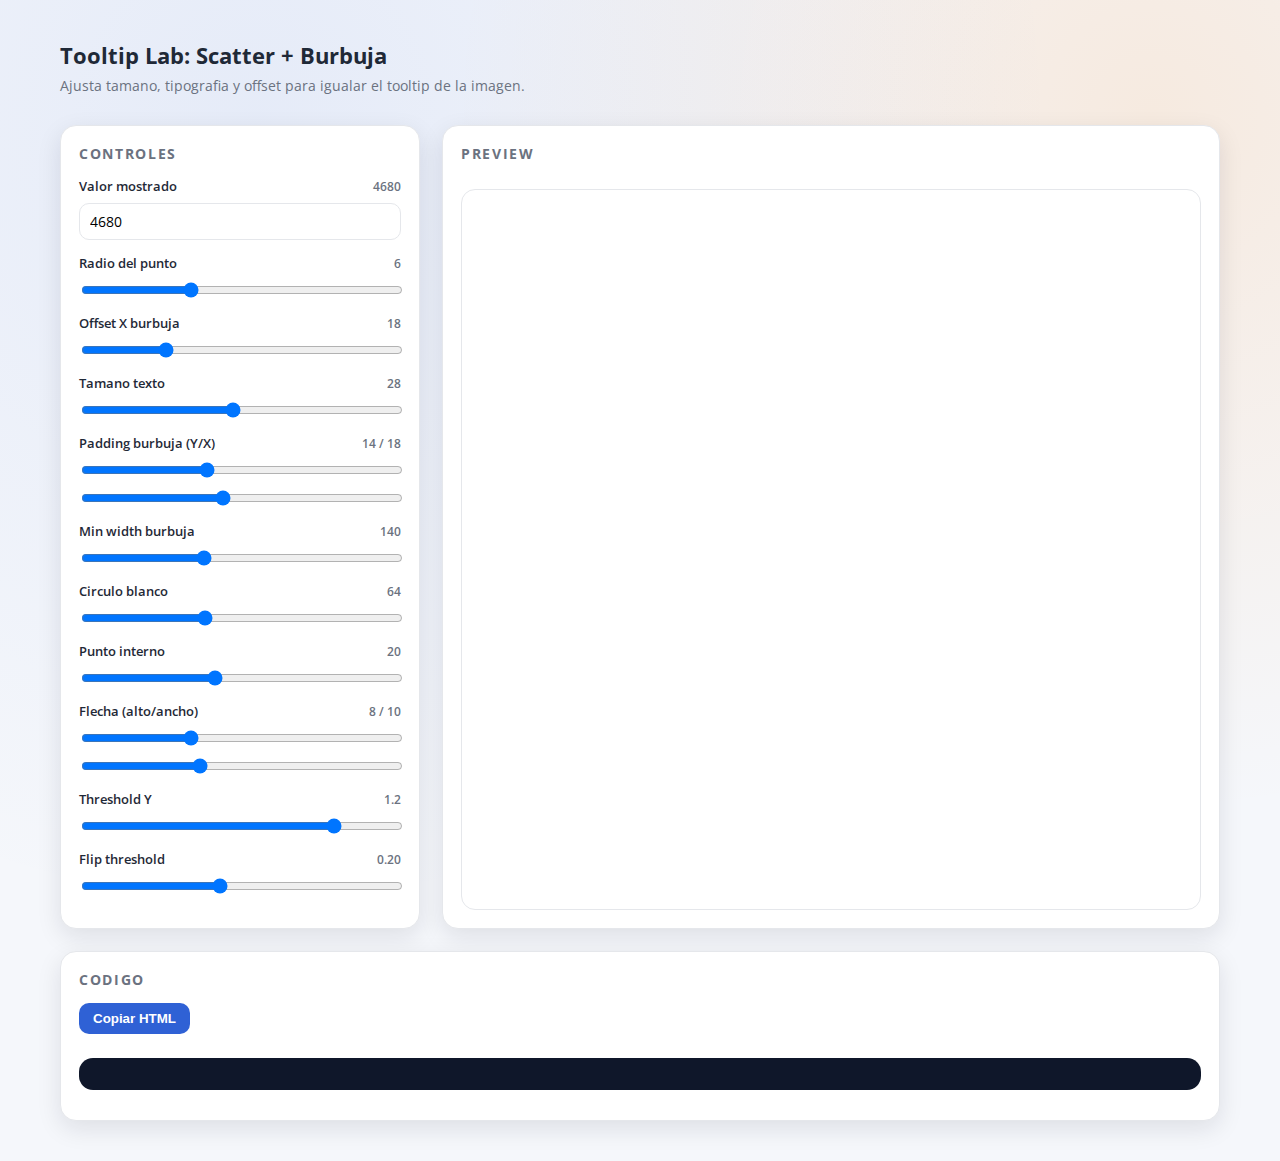
<file: tool_tip.html>
﻿<!doctype html>
<html lang="es">
<head>
  <meta charset="utf-8" />
  <meta name="viewport" content="width=device-width, initial-scale=1" />
  <title>Scatter Tooltip Lab</title>
  <link rel="preconnect" href="https://fonts.googleapis.com" />
  <link rel="preconnect" href="https://fonts.gstatic.com" crossorigin />
  <link href="https://fonts.googleapis.com/css2?family=Open+Sans:wght@300;400;600;700;800&display=swap" rel="stylesheet" />
  <style>
    :root {
      --font-family: "Open Sans", sans-serif;
      --bg: #f5f7fb;
      --panel-bg: #ffffff;
      --text: #1f2937;
      --text-muted: #6b7280;
      --border: #e5e7eb;
      --accent-orange: #ff8c1a;
      --primary-blue: #2f61d5;
      --shadow-md: 0 8px 24px rgba(15, 23, 42, 0.1);
      --shadow-lg: 0 12px 32px rgba(15, 23, 42, 0.18);

      --tip-font-size: 28px;
      --tip-padding-y: 14px;
      --tip-padding-x: 18px;
      --tip-min-width: 140px;
      --tip-circle-size: 64px;
      --tip-dot-size: 20px;
      --tip-arrow-height: 8px;
      --tip-arrow-width: 10px;
    }

    * {
      box-sizing: border-box;
    }

    body {
      margin: 0;
      font-family: var(--font-family);
      background: radial-gradient(circle at 20% 10%, rgba(47, 97, 213, 0.08), transparent 55%),
        radial-gradient(circle at 90% 10%, rgba(255, 140, 26, 0.12), transparent 45%),
        var(--bg);
      color: var(--text);
    }

    .page {
      max-width: 1200px;
      margin: 0 auto;
      padding: 28px 20px 40px;
      display: grid;
      grid-template-columns: 360px 1fr;
      gap: 22px;
    }

    header {
      grid-column: 1 / -1;
      display: flex;
      align-items: baseline;
      justify-content: space-between;
      gap: 16px;
      padding: 12px 0 8px;
    }

    header h1 {
      font-size: 22px;
      font-weight: 700;
      margin: 0;
    }

    header p {
      margin: 6px 0 0;
      color: var(--text-muted);
      font-size: 14px;
    }

    .panel {
      background: var(--panel-bg);
      border: 1px solid var(--border);
      border-radius: 16px;
      padding: 18px;
      box-shadow: var(--shadow-md);
    }

    .controls h2,
    .preview h2,
    .code h2 {
      font-size: 14px;
      text-transform: uppercase;
      letter-spacing: 0.12em;
      color: var(--text-muted);
      margin: 0 0 14px;
    }

    .control {
      display: grid;
      gap: 8px;
      margin-bottom: 14px;
    }

    .control label {
      font-size: 13px;
      font-weight: 600;
      display: flex;
      justify-content: space-between;
      align-items: baseline;
      gap: 12px;
    }

    .control output {
      font-size: 12px;
      color: var(--text-muted);
    }

    input[type="range"],
    input[type="number"],
    input[type="text"] {
      width: 100%;
      font-family: var(--font-family);
    }

    input[type="text"],
    input[type="number"] {
      padding: 8px 10px;
      border-radius: 10px;
      border: 1px solid var(--border);
      font-size: 14px;
    }

    .preview {
      display: grid;
      grid-template-rows: auto 1fr;
      gap: 12px;
    }

    .scatter-chart-container {
      position: relative;
      width: 100%;
      border-radius: 14px;
      overflow: hidden;
      background: #ffffff;
      border: 1px solid var(--border);
    }

    .scatter-chart-container svg {
      width: 100%;
      height: 400px;
      display: block;
    }

    .scatter-grid line {
      stroke: rgba(17, 24, 39, 0.08);
      shape-rendering: crispEdges;
    }

    .scatter-axis path,
    .scatter-axis line {
      stroke: rgba(17, 24, 39, 0.25);
      shape-rendering: crispEdges;
    }

    .scatter-axis text {
      fill: var(--text-muted);
      font-size: 12px;
    }

    .scatter-point {
      fill: var(--accent-orange);
      opacity: 0.95;
      cursor: pointer;
      transition: opacity 0.15s ease;
    }

    .scatter-point:hover {
      opacity: 1;
    }

    .scatter-threshold {
      stroke: var(--primary-blue);
      stroke-width: 3;
      stroke-dasharray: 8 8;
      opacity: 0.9;
    }

    .scatter-threshold-label {
      font-size: 12px;
      fill: var(--primary-blue);
      font-weight: 700;
    }

    .scatter-tip {
      position: absolute;
      pointer-events: none;
      opacity: 0;
      transition: opacity 0.1s ease;
      transform: translateY(-50%);
      z-index: 10;
    }

    .scatter-tip.flip-left {
      transform: translate(-100%, -50%);
    }

    .scatter-tip-inner {
      position: relative;
      background: #ffffff;
      border-radius: 12px;
      box-shadow: var(--shadow-lg);
      border: 1px solid rgba(0, 0, 0, 0.06);
      font-size: var(--tip-font-size);
      font-weight: 800;
      color: #374151;
      padding: var(--tip-padding-y) var(--tip-padding-x);
      min-width: var(--tip-min-width);
      text-align: center;
      line-height: 1;
    }

    .scatter-tip-inner::before {
      content: "";
      position: absolute;
      left: calc(var(--tip-arrow-width) * -1);
      top: 50%;
      transform: translateY(-50%);
      width: 0;
      height: 0;
      border-top: var(--tip-arrow-height) solid transparent;
      border-bottom: var(--tip-arrow-height) solid transparent;
      border-right: var(--tip-arrow-width) solid #ffffff;
      filter: drop-shadow(-2px 2px 1px rgba(0, 0, 0, 0.08));
    }

    .scatter-tip.flip-left .scatter-tip-inner::before {
      left: auto;
      right: calc(var(--tip-arrow-width) * -1);
      border-right: none;
      border-left: var(--tip-arrow-width) solid #ffffff;
      filter: drop-shadow(2px 2px 1px rgba(0, 0, 0, 0.08));
    }

    .scatter-tip-dot {
      position: absolute;
      left: calc(var(--tip-circle-size) * -0.82);
      top: 50%;
      transform: translateY(-50%);
      background: #ffffff;
      border-radius: 50%;
      box-shadow: var(--shadow-lg);
      border: 1px solid rgba(0, 0, 0, 0.06);
      width: var(--tip-circle-size);
      height: var(--tip-circle-size);
      display: flex;
      align-items: center;
      justify-content: center;
    }

    .scatter-tip.flip-left .scatter-tip-dot {
      left: auto;
      right: calc(var(--tip-circle-size) * -0.82);
    }

    .scatter-tip-dot::after {
      content: "";
      border-radius: 50%;
      background: var(--accent-orange);
      width: var(--tip-dot-size);
      height: var(--tip-dot-size);
    }

    .code {
      grid-column: 1 / -1;
    }

    .code pre {
      background: #0f172a;
      color: #e2e8f0;
      padding: 16px;
      border-radius: 14px;
      overflow: auto;
      max-height: 420px;
      font-size: 12px;
    }

    .code button {
      margin-bottom: 12px;
      padding: 8px 14px;
      border-radius: 10px;
      border: none;
      background: var(--primary-blue);
      color: #ffffff;
      font-weight: 600;
      cursor: pointer;
    }

    @media (max-width: 980px) {
      .page {
        grid-template-columns: 1fr;
      }
    }
  </style>
</head>
<body>
  <div class="page">
    <header>
      <div>
        <h1>Tooltip Lab: Scatter + Burbuja</h1>
        <p>Ajusta tamano, tipografia y offset para igualar el tooltip de la imagen.</p>
      </div>
    </header>

    <section class="panel controls">
      <h2>Controles</h2>

      <div class="control">
        <label for="valueText">Valor mostrado <output id="valueTextOut">4680</output></label>
        <input id="valueText" type="text" value="4680" />
      </div>

      <div class="control">
        <label for="pointRadius">Radio del punto <output id="pointRadiusOut">6</output></label>
        <input id="pointRadius" type="range" min="2" max="14" step="1" value="6" />
      </div>

      <div class="control">
        <label for="tooltipOffset">Offset X burbuja <output id="tooltipOffsetOut">18</output></label>
        <input id="tooltipOffset" type="range" min="4" max="60" step="1" value="18" />
      </div>

      <div class="control">
        <label for="tipFontSize">Tamano texto <output id="tipFontSizeOut">28</output></label>
        <input id="tipFontSize" type="range" min="12" max="46" step="1" value="28" />
      </div>

      <div class="control">
        <label for="tipPadding">Padding burbuja (Y/X) <output id="tipPaddingOut">14 / 18</output></label>
        <input id="tipPaddingY" type="range" min="4" max="30" step="1" value="14" />
        <input id="tipPaddingX" type="range" min="4" max="36" step="1" value="18" />
      </div>

      <div class="control">
        <label for="tipMinWidth">Min width burbuja <output id="tipMinWidthOut">140</output></label>
        <input id="tipMinWidth" type="range" min="80" max="240" step="2" value="140" />
      </div>

      <div class="control">
        <label for="tipCircle">Circulo blanco <output id="tipCircleOut">64</output></label>
        <input id="tipCircle" type="range" min="30" max="120" step="2" value="64" />
      </div>

      <div class="control">
        <label for="tipDot">Punto interno <output id="tipDotOut">20</output></label>
        <input id="tipDot" type="range" min="6" max="40" step="1" value="20" />
      </div>

      <div class="control">
        <label for="tipArrow">Flecha (alto/ancho) <output id="tipArrowOut">8 / 10</output></label>
        <input id="tipArrowHeight" type="range" min="2" max="20" step="1" value="8" />
        <input id="tipArrowWidth" type="range" min="2" max="24" step="1" value="10" />
      </div>

      <div class="control">
        <label for="thresholdY">Threshold Y <output id="thresholdYOut">1.2</output></label>
        <input id="thresholdY" type="range" min="-2" max="2" step="0.1" value="1.2" />
      </div>

      <div class="control">
        <label for="flipThreshold">Flip threshold <output id="flipThresholdOut">0.20</output></label>
        <input id="flipThreshold" type="range" min="0.05" max="0.4" step="0.01" value="0.2" />
      </div>
    </section>

    <section class="panel preview">
      <h2>Preview</h2>
      <div class="scatter-chart-container" id="scatter-chart">
        <svg id="scatter-svg"></svg>
        <div class="scatter-tip" id="scatter-tip" aria-hidden="true">
          <div class="scatter-tip-dot"></div>
          <div class="scatter-tip-inner"><span id="scatter-tip-value">4680</span></div>
        </div>
      </div>
    </section>

    <section class="panel code">
      <h2>Codigo</h2>
      <button id="copyCode">Copiar HTML</button>
      <pre><code id="code-output"></code></pre>
    </section>
  </div>

  <script>
    const scatterConfig = {
      n: 40,
      xDomain: [-6, 7],
      yDomain: [-2, 2],
      thresholdY: 1.2,
      pointRadius: 6,
      tooltipOffsetX: 18,
      flipThreshold: 0.2,
      margin: { top: 18, right: 24, bottom: 42, left: 54 }
    };

    const state = {
      pinned: true,
      pinnedDatum: null,
      seed: 4680
    };

    function createSvgEl(tag, attrs = {}) {
      const el = document.createElementNS("http://www.w3.org/2000/svg", tag);
      Object.entries(attrs).forEach(([key, value]) => el.setAttribute(key, value));
      return el;
    }

    function appendSvg(parent, tag, attrs) {
      const el = createSvgEl(tag, attrs);
      parent.appendChild(el);
      return el;
    }

    function clearSvg(svg) {
      while (svg.firstChild) {
        svg.removeChild(svg.firstChild);
      }
    }

    function scaleLinear(domain, range) {
      const [d0, d1] = domain;
      const [r0, r1] = range;
      const m = (r1 - r0) / (d1 - d0);
      return (value) => r0 + (value - d0) * m;
    }

    function ticks(min, max, count) {
      const step = (max - min) / count;
      const values = [];
      for (let i = 0; i <= count; i += 1) {
        values.push(min + step * i);
      }
      return values;
    }

    function scatterLcg(seed = 1234567) {
      let s = seed >>> 0;
      return () => (s = (1664525 * s + 1013904223) >>> 0) / 2 ** 32;
    }

    function generateScatterData(n, seed) {
      const rand = scatterLcg(seed);
      const data = [];
      for (let i = 0; i < n; i++) {
        const x = scatterConfig.xDomain[0] + (scatterConfig.xDomain[1] - scatterConfig.xDomain[0]) * rand();
        const trend = (x - scatterConfig.xDomain[0]) / (scatterConfig.xDomain[1] - scatterConfig.xDomain[0]);
        let y = -1.2 + 2.6 * trend + (rand() - 0.5) * 0.9;
        y = Math.max(scatterConfig.yDomain[0], Math.min(scatterConfig.yDomain[1], y));
        const value = String(1000 + Math.floor(rand() * 9000));
        data.push({ id: value, x: +x.toFixed(2), y: +y.toFixed(2) });
      }
      return data;
    }

    function showScatterTip(tipEl, tipValueEl, x, y, value, flipLeft = false) {
      tipValueEl.textContent = value;
      tipEl.style.left = x + "px";
      tipEl.style.top = y + "px";
      tipEl.style.opacity = 1;
      tipEl.setAttribute("aria-hidden", "false");
      if (flipLeft) {
        tipEl.classList.add("flip-left");
      } else {
        tipEl.classList.remove("flip-left");
      }
    }

    function renderScatter() {
      const chartEl = document.getElementById("scatter-chart");
      const tipEl = document.getElementById("scatter-tip");
      const tipValueEl = document.getElementById("scatter-tip-value");
      const svg = document.getElementById("scatter-svg");

      clearSvg(svg);

      const width = chartEl.clientWidth;
      const height = 400;
      svg.setAttribute("viewBox", `0 0 ${width} ${height}`);

      const cfg = scatterConfig;
      const innerW = width - cfg.margin.left - cfg.margin.right;
      const innerH = height - cfg.margin.top - cfg.margin.bottom;

      const g = appendSvg(svg, "g", { transform: `translate(${cfg.margin.left},${cfg.margin.top})` });

      const x = scaleLinear(cfg.xDomain, [0, innerW]);
      const y = scaleLinear(cfg.yDomain, [innerH, 0]);

      const yTicks = ticks(cfg.yDomain[0], cfg.yDomain[1], 6);
      const xTicks = ticks(cfg.xDomain[0], cfg.xDomain[1], 10);

      const gridGroup = appendSvg(g, "g", { class: "scatter-grid" });
      yTicks.forEach(value => {
        const yPos = y(value);
        appendSvg(gridGroup, "line", {
          x1: 0,
          x2: innerW,
          y1: yPos,
          y2: yPos
        });
      });

      xTicks.forEach(value => {
        const xPos = x(value);
        appendSvg(gridGroup, "line", {
          x1: xPos,
          x2: xPos,
          y1: 0,
          y2: innerH
        });
      });

      const axisGroup = appendSvg(g, "g", { class: "scatter-axis" });
      appendSvg(axisGroup, "line", { x1: 0, y1: 0, x2: 0, y2: innerH });
      appendSvg(axisGroup, "line", { x1: 0, y1: innerH, x2: innerW, y2: innerH });

      yTicks.forEach(value => {
        const yPos = y(value);
        const label = appendSvg(axisGroup, "text", {
          x: -10,
          y: yPos,
          "text-anchor": "end",
          "dominant-baseline": "middle"
        });
        label.textContent = value.toFixed(1);
      });

      xTicks.forEach(value => {
        const xPos = x(value);
        const label = appendSvg(axisGroup, "text", {
          x: xPos,
          y: innerH + 24,
          "text-anchor": "middle"
        });
        label.textContent = value.toFixed(0);
      });

      const yT = y(cfg.thresholdY);
      appendSvg(g, "line", {
        class: "scatter-threshold",
        x1: 0,
        x2: innerW,
        y1: yT,
        y2: yT
      });

      const thresholdLabel = appendSvg(g, "text", {
        class: "scatter-threshold-label",
        x: -32,
        y: yT,
        dy: "0.35em",
        "text-anchor": "end"
      });
      thresholdLabel.textContent = cfg.thresholdY.toFixed(1);

      const data = generateScatterData(cfg.n, state.seed);
      const focusValue = document.getElementById("valueText").value || "4680";
      const focusPoint = { id: focusValue, x: 4.8, y: 1.1 };
      data.push(focusPoint);

      const dotsGroup = appendSvg(g, "g");
      data.forEach(d => {
        appendSvg(dotsGroup, "circle", {
          class: "scatter-point",
          r: cfg.pointRadius,
          cx: x(d.x),
          cy: y(d.y)
        });
      });

      state.pinned = true;
      state.pinnedDatum = focusPoint;
      const pinnedX = cfg.margin.left + x(focusPoint.x);
      const pinnedY = cfg.margin.top + y(focusPoint.y);
      const flipLeft = pinnedX > chartEl.clientWidth * (1 - cfg.flipThreshold);
      const tipX = flipLeft ? pinnedX - cfg.tooltipOffsetX : pinnedX + cfg.tooltipOffsetX;
      showScatterTip(tipEl, tipValueEl, tipX, pinnedY, focusPoint.id, flipLeft);
    }

    function updateCssVars() {
      document.documentElement.style.setProperty("--tip-font-size", `${getNumber("tipFontSize")}px`);
      document.documentElement.style.setProperty("--tip-padding-y", `${getNumber("tipPaddingY")}px`);
      document.documentElement.style.setProperty("--tip-padding-x", `${getNumber("tipPaddingX")}px`);
      document.documentElement.style.setProperty("--tip-min-width", `${getNumber("tipMinWidth")}px`);
      document.documentElement.style.setProperty("--tip-circle-size", `${getNumber("tipCircle")}px`);
      document.documentElement.style.setProperty("--tip-dot-size", `${getNumber("tipDot")}px`);
      document.documentElement.style.setProperty("--tip-arrow-height", `${getNumber("tipArrowHeight")}px`);
      document.documentElement.style.setProperty("--tip-arrow-width", `${getNumber("tipArrowWidth")}px`);
    }

    function getNumber(id) {
      return parseFloat(document.getElementById(id).value);
    }

    function syncOutputs() {
      document.getElementById("valueTextOut").textContent = document.getElementById("valueText").value || "";
      document.getElementById("pointRadiusOut").textContent = document.getElementById("pointRadius").value;
      document.getElementById("tooltipOffsetOut").textContent = document.getElementById("tooltipOffset").value;
      document.getElementById("tipFontSizeOut").textContent = document.getElementById("tipFontSize").value;
      document.getElementById("tipPaddingOut").textContent = `${document.getElementById("tipPaddingY").value} / ${document.getElementById("tipPaddingX").value}`;
      document.getElementById("tipMinWidthOut").textContent = document.getElementById("tipMinWidth").value;
      document.getElementById("tipCircleOut").textContent = document.getElementById("tipCircle").value;
      document.getElementById("tipDotOut").textContent = document.getElementById("tipDot").value;
      document.getElementById("tipArrowOut").textContent = `${document.getElementById("tipArrowHeight").value} / ${document.getElementById("tipArrowWidth").value}`;
      document.getElementById("thresholdYOut").textContent = document.getElementById("thresholdY").value;
      document.getElementById("flipThresholdOut").textContent = document.getElementById("flipThreshold").value;
    }

    function updateConfigFromControls() {
      scatterConfig.pointRadius = getNumber("pointRadius");
      scatterConfig.tooltipOffsetX = getNumber("tooltipOffset");
      scatterConfig.thresholdY = getNumber("thresholdY");
      scatterConfig.flipThreshold = getNumber("flipThreshold");
      updateCssVars();
      syncOutputs();
      renderScatter();
      updateCodeOutput();
    }

    function escapeHtml(value) {
      return value
        .replace(/&/g, "&amp;")
        .replace(/</g, "&lt;")
        .replace(/>/g, "&gt;");
    }

    function getFullHtml() {
      const tipFontSize = getNumber("tipFontSize");
      const tipPaddingY = getNumber("tipPaddingY");
      const tipPaddingX = getNumber("tipPaddingX");
      const tipMinWidth = getNumber("tipMinWidth");
      const tipCircle = getNumber("tipCircle");
      const tipDot = getNumber("tipDot");
      const tipArrowHeight = getNumber("tipArrowHeight");
      const tipArrowWidth = getNumber("tipArrowWidth");
      const valueText = document.getElementById("valueText").value || "4680";

      return `<!doctype html>
<html lang="es">
<head>
  <meta charset="utf-8" />
  <meta name="viewport" content="width=device-width, initial-scale=1" />
  <title>Scatter Tooltip Lab</title>
  <link rel="preconnect" href="https://fonts.googleapis.com" />
  <link rel="preconnect" href="https://fonts.gstatic.com" crossorigin />
  <link href="https://fonts.googleapis.com/css2?family=Open+Sans:wght@300;400;600;700;800&display=swap" rel="stylesheet" />
  <style>
    :root {
      --accent-orange: #ff8c1a;
      --primary-blue: #2f61d5;
      --shadow-lg: 0 12px 32px rgba(15, 23, 42, 0.18);
      --tip-font-size: ${tipFontSize}px;
      --tip-padding-y: ${tipPaddingY}px;
      --tip-padding-x: ${tipPaddingX}px;
      --tip-min-width: ${tipMinWidth}px;
      --tip-circle-size: ${tipCircle}px;
      --tip-dot-size: ${tipDot}px;
      --tip-arrow-height: ${tipArrowHeight}px;
      --tip-arrow-width: ${tipArrowWidth}px;
    }

    body {
      margin: 0;
      font-family: "Open Sans", sans-serif;
      background: #f5f7fb;
      color: #1f2937;
    }

    .scatter-chart-container {
      position: relative;
      width: 100%;
      border-radius: 14px;
      overflow: hidden;
      background: #ffffff;
      border: 1px solid #e5e7eb;
    }

    .scatter-chart-container svg {
      width: 100%;
      height: 400px;
      display: block;
    }

    .scatter-grid line {
      stroke: rgba(17, 24, 39, 0.08);
      shape-rendering: crispEdges;
    }

    .scatter-axis path,
    .scatter-axis line {
      stroke: rgba(17, 24, 39, 0.25);
      shape-rendering: crispEdges;
    }

    .scatter-axis text {
      fill: #6b7280;
      font-size: 12px;
    }

    .scatter-point {
      fill: var(--accent-orange);
      opacity: 0.95;
    }

    .scatter-threshold {
      stroke: var(--primary-blue);
      stroke-width: 3;
      stroke-dasharray: 8 8;
      opacity: 0.9;
    }

    .scatter-threshold-label {
      font-size: 12px;
      fill: var(--primary-blue);
      font-weight: 700;
    }

    .scatter-tip {
      position: absolute;
      pointer-events: none;
      opacity: 0;
      transform: translateY(-50%);
    }

    .scatter-tip.flip-left {
      transform: translate(-100%, -50%);
    }

    .scatter-tip-inner {
      position: relative;
      background: #ffffff;
      border-radius: 12px;
      box-shadow: var(--shadow-lg);
      border: 1px solid rgba(0, 0, 0, 0.06);
      font-size: var(--tip-font-size);
      font-weight: 800;
      color: #374151;
      padding: var(--tip-padding-y) var(--tip-padding-x);
      min-width: var(--tip-min-width);
      text-align: center;
      line-height: 1;
    }

    .scatter-tip-inner::before {
      content: "";
      position: absolute;
      left: calc(var(--tip-arrow-width) * -1);
      top: 50%;
      transform: translateY(-50%);
      width: 0;
      height: 0;
      border-top: var(--tip-arrow-height) solid transparent;
      border-bottom: var(--tip-arrow-height) solid transparent;
      border-right: var(--tip-arrow-width) solid #ffffff;
      filter: drop-shadow(-2px 2px 1px rgba(0, 0, 0, 0.08));
    }

    .scatter-tip.flip-left .scatter-tip-inner::before {
      left: auto;
      right: calc(var(--tip-arrow-width) * -1);
      border-right: none;
      border-left: var(--tip-arrow-width) solid #ffffff;
      filter: drop-shadow(2px 2px 1px rgba(0, 0, 0, 0.08));
    }

    .scatter-tip-dot {
      position: absolute;
      left: calc(var(--tip-circle-size) * -0.82);
      top: 50%;
      transform: translateY(-50%);
      background: #ffffff;
      border-radius: 50%;
      box-shadow: var(--shadow-lg);
      border: 1px solid rgba(0, 0, 0, 0.06);
      width: var(--tip-circle-size);
      height: var(--tip-circle-size);
      display: flex;
      align-items: center;
      justify-content: center;
    }

    .scatter-tip.flip-left .scatter-tip-dot {
      left: auto;
      right: calc(var(--tip-circle-size) * -0.82);
    }

    .scatter-tip-dot::after {
      content: "";
      border-radius: 50%;
      background: var(--accent-orange);
      width: var(--tip-dot-size);
      height: var(--tip-dot-size);
    }
  </style>
</head>
<body>
  <div class="scatter-chart-container" id="scatter-chart">
    <svg id="scatter-svg"></svg>
    <div class="scatter-tip" id="scatter-tip" aria-hidden="true">
      <div class="scatter-tip-dot"></div>
      <div class="scatter-tip-inner"><span id="scatter-tip-value">${valueText}</span></div>
    </div>
  </div>

  <script>
    const scatterConfig = {
      n: 40,
      xDomain: [-6, 7],
      yDomain: [-2, 2],
      thresholdY: ${scatterConfig.thresholdY},
      pointRadius: ${scatterConfig.pointRadius},
      tooltipOffsetX: ${scatterConfig.tooltipOffsetX},
      flipThreshold: ${scatterConfig.flipThreshold},
      margin: { top: 18, right: 24, bottom: 42, left: 54 }
    };

    function createSvgEl(tag, attrs = {}) {
      const el = document.createElementNS("http://www.w3.org/2000/svg", tag);
      Object.entries(attrs).forEach(([key, value]) => el.setAttribute(key, value));
      return el;
    }

    function appendSvg(parent, tag, attrs) {
      const el = createSvgEl(tag, attrs);
      parent.appendChild(el);
      return el;
    }

    function clearSvg(svg) {
      while (svg.firstChild) {
        svg.removeChild(svg.firstChild);
      }
    }

    function scaleLinear(domain, range) {
      const [d0, d1] = domain;
      const [r0, r1] = range;
      const m = (r1 - r0) / (d1 - d0);
      return (value) => r0 + (value - d0) * m;
    }

    function ticks(min, max, count) {
      const step = (max - min) / count;
      const values = [];
      for (let i = 0; i <= count; i += 1) {
        values.push(min + step * i);
      }
      return values;
    }

    function scatterLcg(seed = 1234567) {
      let s = seed >>> 0;
      return () => (s = (1664525 * s + 1013904223) >>> 0) / 2 ** 32;
    }

    function generateScatterData(n, seed) {
      const rand = scatterLcg(seed);
      const data = [];
      for (let i = 0; i < n; i++) {
        const x = scatterConfig.xDomain[0] + (scatterConfig.xDomain[1] - scatterConfig.xDomain[0]) * rand();
        const trend = (x - scatterConfig.xDomain[0]) / (scatterConfig.xDomain[1] - scatterConfig.xDomain[0]);
        let y = -1.2 + 2.6 * trend + (rand() - 0.5) * 0.9;
        y = Math.max(scatterConfig.yDomain[0], Math.min(scatterConfig.yDomain[1], y));
        const value = String(1000 + Math.floor(rand() * 9000));
        data.push({ id: value, x: +x.toFixed(2), y: +y.toFixed(2) });
      }
      return data;
    }

    function showScatterTip(tipEl, tipValueEl, x, y, value, flipLeft = false) {
      tipValueEl.textContent = value;
      tipEl.style.left = x + "px";
      tipEl.style.top = y + "px";
      tipEl.style.opacity = 1;
      tipEl.setAttribute("aria-hidden", "false");
      if (flipLeft) {
        tipEl.classList.add("flip-left");
      } else {
        tipEl.classList.remove("flip-left");
      }
    }

    function renderScatter() {
      const chartEl = document.getElementById("scatter-chart");
      const tipEl = document.getElementById("scatter-tip");
      const tipValueEl = document.getElementById("scatter-tip-value");
      const svg = document.getElementById("scatter-svg");

      clearSvg(svg);

      const width = chartEl.clientWidth;
      const height = 400;
      svg.setAttribute("viewBox", `0 0 ${width} ${height}`);

      const cfg = scatterConfig;
      const innerW = width - cfg.margin.left - cfg.margin.right;
      const innerH = height - cfg.margin.top - cfg.margin.bottom;

      const g = appendSvg(svg, "g", { transform: `translate(${cfg.margin.left},${cfg.margin.top})` });

      const x = scaleLinear(cfg.xDomain, [0, innerW]);
      const y = scaleLinear(cfg.yDomain, [innerH, 0]);

      const yTicks = ticks(cfg.yDomain[0], cfg.yDomain[1], 6);
      const xTicks = ticks(cfg.xDomain[0], cfg.xDomain[1], 10);

      const gridGroup = appendSvg(g, "g", { class: "scatter-grid" });
      yTicks.forEach(value => {
        const yPos = y(value);
        appendSvg(gridGroup, "line", {
          x1: 0,
          x2: innerW,
          y1: yPos,
          y2: yPos
        });
      });

      xTicks.forEach(value => {
        const xPos = x(value);
        appendSvg(gridGroup, "line", {
          x1: xPos,
          x2: xPos,
          y1: 0,
          y2: innerH
        });
      });

      const axisGroup = appendSvg(g, "g", { class: "scatter-axis" });
      appendSvg(axisGroup, "line", { x1: 0, y1: 0, x2: 0, y2: innerH });
      appendSvg(axisGroup, "line", { x1: 0, y1: innerH, x2: innerW, y2: innerH });

      yTicks.forEach(value => {
        const yPos = y(value);
        const label = appendSvg(axisGroup, "text", {
          x: -10,
          y: yPos,
          "text-anchor": "end",
          "dominant-baseline": "middle"
        });
        label.textContent = value.toFixed(1);
      });

      xTicks.forEach(value => {
        const xPos = x(value);
        const label = appendSvg(axisGroup, "text", {
          x: xPos,
          y: innerH + 24,
          "text-anchor": "middle"
        });
        label.textContent = value.toFixed(0);
      });

      const yT = y(cfg.thresholdY);
      appendSvg(g, "line", {
        class: "scatter-threshold",
        x1: 0,
        x2: innerW,
        y1: yT,
        y2: yT
      });

      const thresholdLabel = appendSvg(g, "text", {
        class: "scatter-threshold-label",
        x: -32,
        y: yT,
        dy: "0.35em",
        "text-anchor": "end"
      });
      thresholdLabel.textContent = cfg.thresholdY.toFixed(1);

      const data = generateScatterData(cfg.n, 4680);
      const focusPoint = { id: "${valueText}", x: 4.8, y: 1.1 };
      data.push(focusPoint);

      const dotsGroup = appendSvg(g, "g");
      data.forEach(d => {
        appendSvg(dotsGroup, "circle", {
          class: "scatter-point",
          r: cfg.pointRadius,
          cx: x(d.x),
          cy: y(d.y)
        });
      });

      const pinnedX = cfg.margin.left + x(focusPoint.x);
      const pinnedY = cfg.margin.top + y(focusPoint.y);
      const flipLeft = pinnedX > chartEl.clientWidth * (1 - cfg.flipThreshold);
      const tipX = flipLeft ? pinnedX - cfg.tooltipOffsetX : pinnedX + cfg.tooltipOffsetX;
      showScatterTip(tipEl, tipValueEl, tipX, pinnedY, focusPoint.id, flipLeft);
    }

    renderScatter();
  <\/script>
</body>
</html>`;
    }

    function updateCodeOutput() {
      document.getElementById("code-output").innerHTML = escapeHtml(getFullHtml());
    }

    function addListeners() {
      const controlIds = [
        "valueText",
        "pointRadius",
        "tooltipOffset",
        "tipFontSize",
        "tipPaddingY",
        "tipPaddingX",
        "tipMinWidth",
        "tipCircle",
        "tipDot",
        "tipArrowHeight",
        "tipArrowWidth",
        "thresholdY",
        "flipThreshold"
      ];

      controlIds.forEach(id => {
        document.getElementById(id).addEventListener("input", updateConfigFromControls);
      });

      document.getElementById("copyCode").addEventListener("click", async () => {
        const text = getFullHtml();
        try {
          await navigator.clipboard.writeText(text);
          document.getElementById("copyCode").textContent = "Copiado";
          setTimeout(() => {
            document.getElementById("copyCode").textContent = "Copiar HTML";
          }, 1200);
        } catch (error) {
          document.getElementById("copyCode").textContent = "Error al copiar";
        }
      });

      window.addEventListener("resize", () => {
        renderScatter();
      }, { passive: true });
    }

    updateCssVars();
    syncOutputs();
    renderScatter();
    updateCodeOutput();
    addListeners();
  </script>
</body>
</html>
</file>
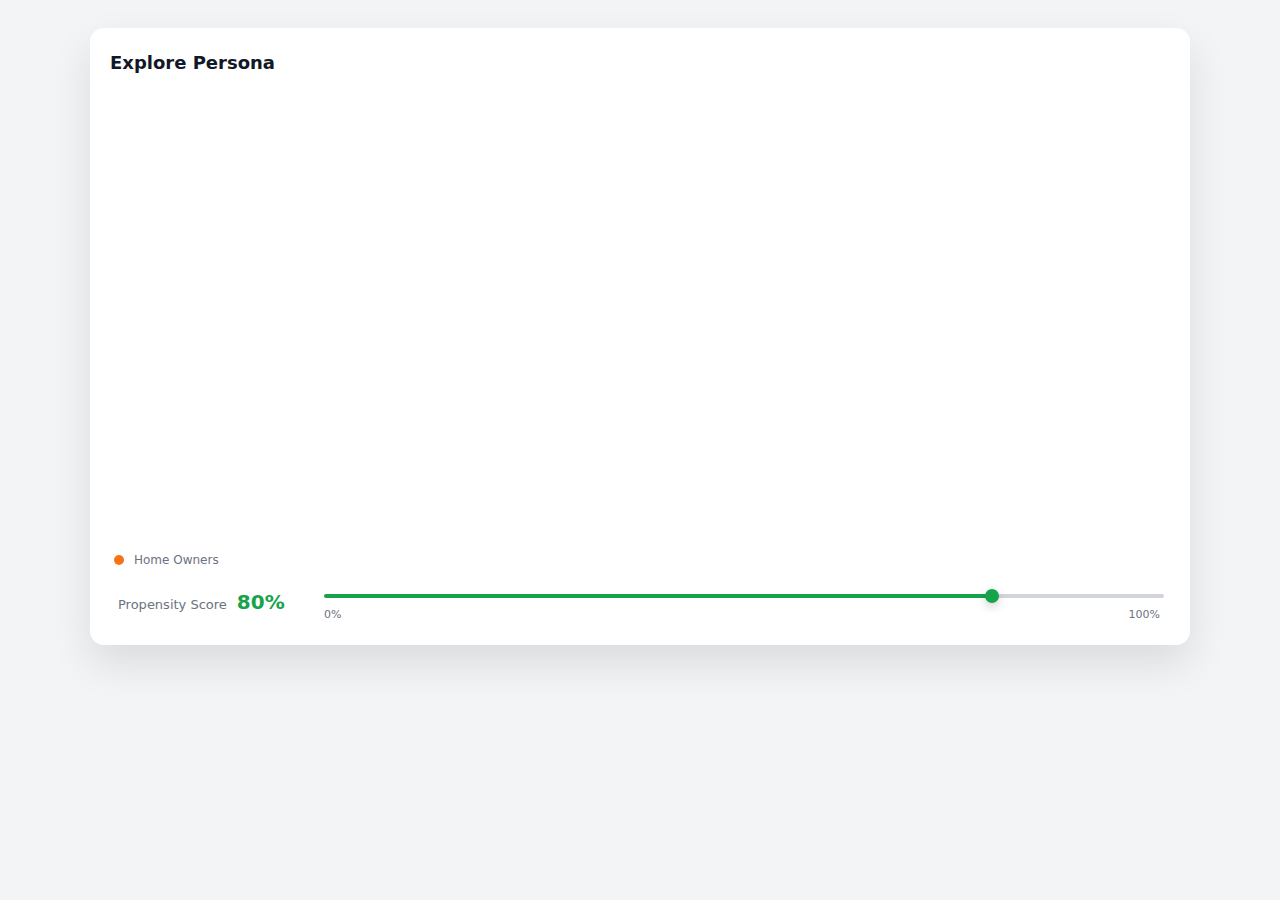
<file: Muestra/scatter.html>
<!doctype html>
<html lang="es">
<head>
  <meta charset="utf-8" />
  <meta name="viewport" content="width=device-width,initial-scale=1" />
  <title>D3 Scatter (Explore Persona)</title>
  <script src="https://d3js.org/d3.v7.min.js"></script>

  <style>
    :root{
      --bg:#f3f4f6;
      --card:#ffffff;
      --text:#111827;
      --muted:#6b7280;
      --grid:rgba(17,24,39,.08);
      --axis:rgba(17,24,39,.25);
      --accent:#f97316;   /* naranja dots */
      --dash:#2563eb;     /* azul línea punteada */
      --shadow:0 12px 22px rgba(0,0,0,.12);
      --radius:14px;

      --track:#d1d5db;    /* gris track del slider */
      --green:#16a34a;
    }

    body{
      margin:0;
      font-family: ui-sans-serif, system-ui, -apple-system, Segoe UI, Roboto, Arial;
      background:var(--bg);
      color:var(--text);
    }

    .wrap{ max-width:1100px; margin:28px auto; padding:0 16px; }
    .card{
      background:var(--card);
      border-radius:var(--radius);
      box-shadow:0 18px 40px rgba(0,0,0,.10);
      padding:18px 18px 14px 18px;
    }

    .title{ font-size:18px; font-weight:600; margin:6px 0 10px 2px; }
    .chart-area{ position:relative; border-radius:12px; overflow:hidden; }
    svg{ width:100%; height:460px; display:block; }

    .grid line{ stroke:var(--grid); shape-rendering: crispEdges; }
    .axis path, .axis line{ stroke:var(--axis); shape-rendering: crispEdges; }
    .axis text{ fill:var(--muted); font-size:12px; }

    .dot{ fill:var(--accent); opacity:.95; }
    .dot:hover{ cursor:pointer; opacity:1; }

    .threshold{ stroke:var(--dash); stroke-width:3; stroke-dasharray:8 8; opacity:.9; }
    .threshold-label{ font-size:12px; fill:var(--dash); font-weight:700; }

    .legend{
      display:flex; align-items:center; gap:10px;
      margin:10px 0 0 6px; color:var(--muted); font-size:12px; user-select:none;
    }
    .legend-dot{ width:10px; height:10px; border-radius:999px; background:var(--accent); }

    /* =========================================================
       Tooltip/Burbuja (NORMAL, no gigante)
       ---------------------------------------------------------
       Ajustes típicos:
         - Tamaño del texto:      .tip-inner { font-size: ... }
         - Tamaño de la burbuja:  .tip-inner { padding / min-width }
         - Tamaño del círculo:    .tip-dot { width/height } y ::after
         - Tamaño de la flecha:   .tip-inner::before { border-... }
       ========================================================= */

    .tip{
      position:absolute;
      pointer-events:none;  /* en hover no “bloquea” el mouse */
      opacity:0;
      transition: opacity .08s linear;
      transform: translate(0, -50%); /* centra verticalmente respecto al punto */
      z-index: 10;
    }

    .tip-inner{
      position:relative;
      background:#fff;
      border-radius:12px;
      box-shadow: var(--shadow);
      border: 1px solid rgba(0,0,0,.06);

      /* Ajuste principal: tamaño “normal” */
      font-size: 28px;      /* <- tamaño del VALOR (texto) */
      font-weight: 800;
      color:#3f3f46;

      /* Ajuste principal: tamaño de la burbuja */
      padding: 14px 18px;   /* <- más padding = burbuja más grande */
      min-width: 160px;     /* <- ancho mínimo de la burbuja */
      text-align:center;
      line-height: 1;
    }

    /* flecha que apunta al punto */
    .tip-inner::before{
      content:"";
      position:absolute;
      left:-10px;
      top:50%;
      transform: translateY(-50%);
      width:0; height:0;

      /* Ajuste: tamaño de la flecha */
      border-top:8px solid transparent;
      border-bottom:8px solid transparent;
      border-right:10px solid #fff;
      filter: drop-shadow(-2px 2px 1px rgba(0,0,0,.08));
    }

    /* circulo blanco con punto naranja (lado izquierdo) */
    .tip-dot{
      position:absolute;
      left:-52px;
      top:50%;
      transform: translateY(-50%);
      background:#fff;
      border-radius:999px;
      box-shadow: var(--shadow);
      border: 1px solid rgba(0,0,0,.06);

      /* Ajuste: tamaño del circulo blanco */
      width: 64px;
      height: 64px;

      display:flex;
      align-items:center;
      justify-content:center;
    }

    .tip-dot::after{
      content:"";
      border-radius:999px;
      background: var(--accent);

      /* Ajuste: tamaño del punto naranja dentro del círculo */
      width: 20px;
      height: 20px;
    }

    .footer{
      padding: 16px 10px 10px 10px;
      display:grid;
      grid-template-columns: 190px 1fr;
      gap: 14px;
      align-items:center;
    }

    .score{
      display:flex; align-items: baseline; gap:10px;
      font-size:13px; color:var(--muted); white-space:nowrap;
    }
    .score strong{ color:var(--green); font-size:20px; font-weight:800; }

    /* Slider: track gris, relleno verde hasta 80% (fijo) */
    .range{
      width:100%;
      height: 4px;
      -webkit-appearance:none;
      appearance:none;
      background: linear-gradient(to right, var(--green) 0%, var(--green) 80%, var(--track) 80%, var(--track) 100%);
      border-radius:999px;
      outline:none;
    }
    .range::-webkit-slider-thumb{
      -webkit-appearance:none;
      width:14px; height:14px; border-radius:999px;
      background: var(--green);
      box-shadow: 0 4px 10px rgba(0,0,0,.18);
      cursor: pointer;
      border:0;
    }
    .range::-moz-range-thumb{
      width:14px; height:14px; border-radius:999px;
      background: var(--green);
      box-shadow: 0 4px 10px rgba(0,0,0,.18);
      cursor: pointer;
      border:0;
    }
    .scale{
      display:flex; justify-content: space-between;
      font-size: 11px; color: var(--muted);
      margin-top: 6px; padding: 0 2px;
    }

    @media (max-width: 760px){
      .footer{ grid-template-columns: 1fr; }
      .tip-inner{ font-size:22px; min-width:130px; padding: 12px 14px; }
      .tip-dot{ width:56px; height:56px; left:-46px; }
      .tip-dot::after{ width:18px; height:18px; }
    }
  </style>
</head>

<body>
  <div class="wrap">
    <div class="card">
      <div class="title">Explore Persona</div>

      <div class="chart-area" id="chart">
        <!-- Tooltip: aparece al lado del punto; no agranda el punto -->
        <div class="tip" id="tip" aria-hidden="true">
          <div class="tip-dot"></div>
          <div class="tip-inner" id="tipValue">6320</div>
        </div>

        <svg id="svg" role="img" aria-label="Scatter plot: Explore Persona"></svg>
      </div>

      <div class="legend">
        <span class="legend-dot"></span>
        <span>Home Owners</span>
      </div>

      <div class="footer">
        <div class="score">
          <span>Propensity Score</span>
          <strong id="scoreValue">80%</strong>
        </div>

        <div class="slider-wrap">
          <input id="scoreSlider" class="range" type="range" min="0" max="100" value="80" />
          <div class="scale"><span>0%</span><span>100%</span></div>
        </div>
      </div>
    </div>
  </div>

  <script>
    // =========================================================
    // Config general del chart
    // =========================================================
    const cfg = {
      n: 40,
      xDomain: [-6, 7],
      yDomain: [-2, 2],
      thresholdY: -0.4,

      // Radio del punto (NO se cambia al hover, como pediste)
      pointRadius: 6,

      // Corrimiento a la izquierda del label azul "-0.4"
      thresholdLabelShiftX: -32,

      // Separación de la burbuja respecto al punto
      // (más grande = burbuja más lejos)
      tooltipOffsetX: 18,

      margin: { top: 18, right: 24, bottom: 42, left: 54 }
    };

    // =========================================================
    // Random determinístico (para que el patrón sea estable al recargar)
    // =========================================================
    function lcg(seed=1234567){
      let s = seed >>> 0;
      return () => (s = (1664525 * s + 1013904223) >>> 0) / 2**32;
    }
    const rand = lcg(20260204);

    // =========================================================
    // Generación de datos dummy
    // - id: es el valor que se mostrará en la burbuja (solo valor)
    // =========================================================
    function genData(n){
      const data = [];
      for (let i = 0; i < n; i++){
        const x = cfg.xDomain[0] + (cfg.xDomain[1] - cfg.xDomain[0]) * rand();
        const trend = (x - cfg.xDomain[0]) / (cfg.xDomain[1] - cfg.xDomain[0]);
        let y = -1.2 + 2.6 * trend + (rand() - 0.5) * 0.9;
        y = Math.max(cfg.yDomain[0], Math.min(cfg.yDomain[1], y));

        const value = String(1000 + Math.floor(rand() * 9000));
        data.push({ id: value, x: +x.toFixed(2), y: +y.toFixed(2) });
      }
      return data;
    }
    const data = genData(cfg.n);

    // =========================================================
    // Tooltip: hover muestra / click fija / click afuera libera
    // =========================================================
    const chartEl = document.getElementById("chart");
    const tipEl = document.getElementById("tip");
    const tipValueEl = document.getElementById("tipValue");

    let pinned = false;       // true => tooltip queda fijo
    let pinnedDatum = null;   // dato que quedó fijo

    /**
     * Calcula coordenadas dentro del contenedor del chart.
     */
    function getLocalXY(event){
      const rect = chartEl.getBoundingClientRect();
      return {
        x: event.clientX - rect.left,
        y: event.clientY - rect.top
      };
    }

    /**
     * Muestra la burbuja en una posición (x,y) dentro del contenedor.
     * - value: SOLO el valor (sin tags / sin "x:" / sin "y:")
     */
    function showTipAt(x, y, value){
      tipValueEl.textContent = value;
      tipEl.style.left = x + "px";
      tipEl.style.top = y + "px";
      tipEl.style.opacity = 1;
      tipEl.setAttribute("aria-hidden", "false");
    }

    /**
     * Oculta la burbuja si no está fijada.
     */
    function hideTip(){
      if (pinned) return;
      tipEl.style.opacity = 0;
      tipEl.setAttribute("aria-hidden", "true");
    }

    // =========================================================
    // D3: render
    // =========================================================
    const svg = d3.select("#svg");

    function draw(){
      svg.selectAll("*").remove();

      const width = chartEl.clientWidth;
      const height = 460;
      svg.attr("viewBox", `0 0 ${width} ${height}`);

      const innerW = width - cfg.margin.left - cfg.margin.right;
      const innerH = height - cfg.margin.top - cfg.margin.bottom;

      const g = svg.append("g")
        .attr("transform", `translate(${cfg.margin.left},${cfg.margin.top})`);

      const x = d3.scaleLinear().domain(cfg.xDomain).range([0, innerW]);
      const y = d3.scaleLinear().domain(cfg.yDomain).range([innerH, 0]);

      // Grid
      g.append("g")
        .attr("class","grid")
        .call(d3.axisLeft(y).ticks(6).tickSize(-innerW).tickFormat(""))
        .call(s => s.select(".domain").remove());

      g.append("g")
        .attr("class","grid")
        .attr("transform", `translate(0,${innerH})`)
        .call(d3.axisBottom(x).ticks(10).tickSize(-innerH).tickFormat(""))
        .call(s => s.select(".domain").remove());

      // Axes
      g.append("g").attr("class","axis").call(d3.axisLeft(y).ticks(6));
      g.append("g").attr("class","axis").attr("transform", `translate(0,${innerH})`).call(d3.axisBottom(x).ticks(10));

      // Línea punteada (threshold)
      const yT = y(cfg.thresholdY);
      g.append("line")
        .attr("class","threshold")
        .attr("x1", 0).attr("x2", innerW)
        .attr("y1", yT).attr("y2", yT);

      // Label del threshold corrido a la izquierda
      g.append("text")
        .attr("class","threshold-label")
        .attr("x", cfg.thresholdLabelShiftX)
        .attr("y", yT)
        .attr("dy", "0.35em")
        .attr("text-anchor","end")
        .text(cfg.thresholdY.toFixed(1));

      // Dots
      const dots = g.append("g")
        .selectAll("circle")
        .data(data, d => d.id)
        .join("circle")
        .attr("class","dot")
        .attr("r", cfg.pointRadius)        // <- NO se cambia en hover
        .attr("cx", d => x(d.x))
        .attr("cy", d => y(d.y));

      // ---------------------------------------------------------
      // Hover: muestra burbuja al lado del punto (sin agrandar el dot)
      // Click: fija burbuja
      // ---------------------------------------------------------
      dots
        .on("mouseenter", (event, d) => {
          if (pinned) return; // si ya está fijo, no lo cambiamos en hover
          // Posición en SVG (relativa al grupo) -> la convertimos a coordenadas del contenedor
          const px = cfg.margin.left + x(d.x) + cfg.tooltipOffsetX;
          const py = cfg.margin.top + y(d.y);
          showTipAt(px, py, d.id);
        })
        .on("mousemove", (event, d) => {
          if (pinned) return;
          // Recalcular con el dato para que quede siempre “pegado” al punto
          const px = cfg.margin.left + x(d.x) + cfg.tooltipOffsetX;
          const py = cfg.margin.top + y(d.y);
          showTipAt(px, py, d.id);
        })
        .on("mouseleave", () => hideTip())
        .on("click", (event, d) => {
          event.stopPropagation();
          pinned = true;
          pinnedDatum = d;

          const px = cfg.margin.left + x(d.x) + cfg.tooltipOffsetX;
          const py = cfg.margin.top + y(d.y);
          showTipAt(px, py, d.id);
        });

      // Click afuera: “desfija” la burbuja
      d3.select(chartEl).on("click", () => {
        pinned = false;
        pinnedDatum = null;
        tipEl.style.opacity = 0;
        tipEl.setAttribute("aria-hidden", "true");
      });

      // Si se redimensiona y el tooltip estaba fijado, lo recolocamos
      if (pinned && pinnedDatum){
        const px = cfg.margin.left + x(pinnedDatum.x) + cfg.tooltipOffsetX;
        const py = cfg.margin.top + y(pinnedDatum.y);
        showTipAt(px, py, pinnedDatum.id);
      }
    }

    draw();
    window.addEventListener("resize", () => draw(), { passive:true });

    // =========================================================
    // Slider fijo a 80% (como pediste)
    // =========================================================
    const slider = document.getElementById("scoreSlider");
    slider.addEventListener("input", () => { slider.value = 80; });
  </script>
</body>
</html>
</file>
